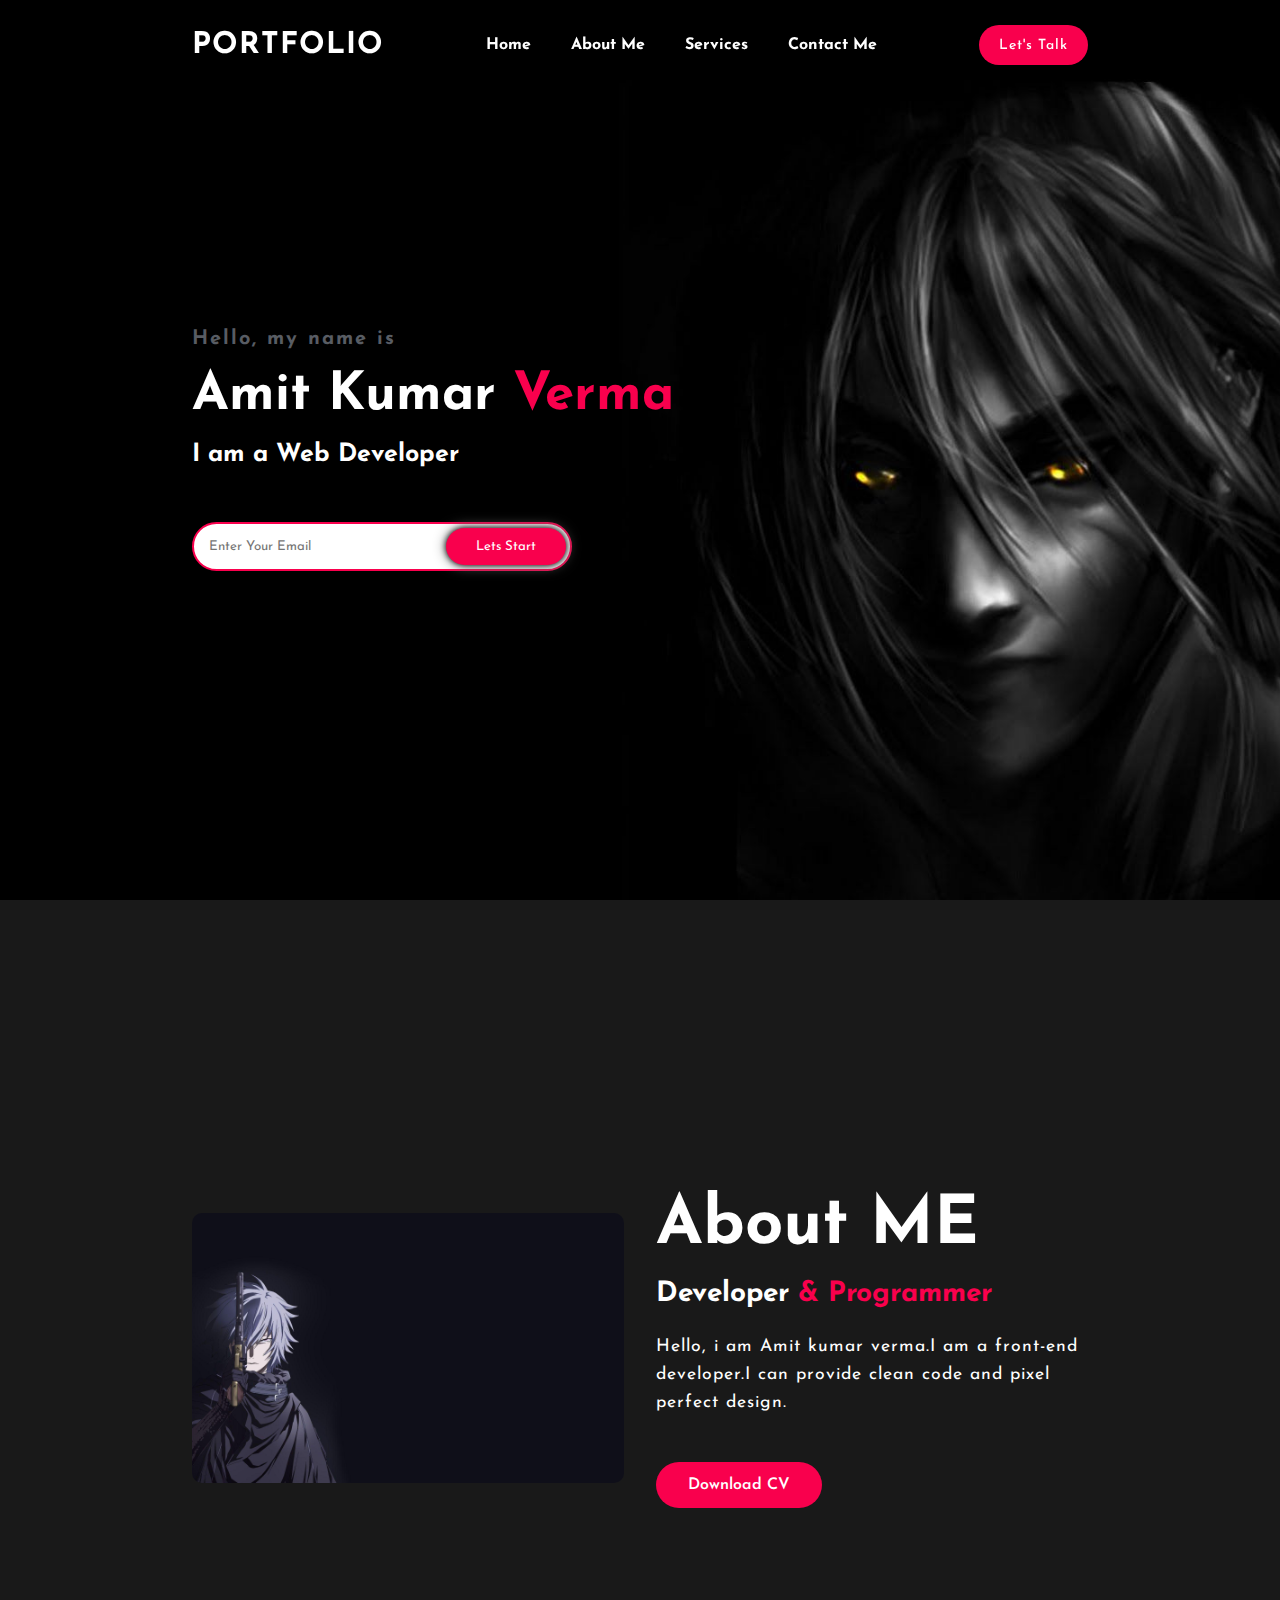
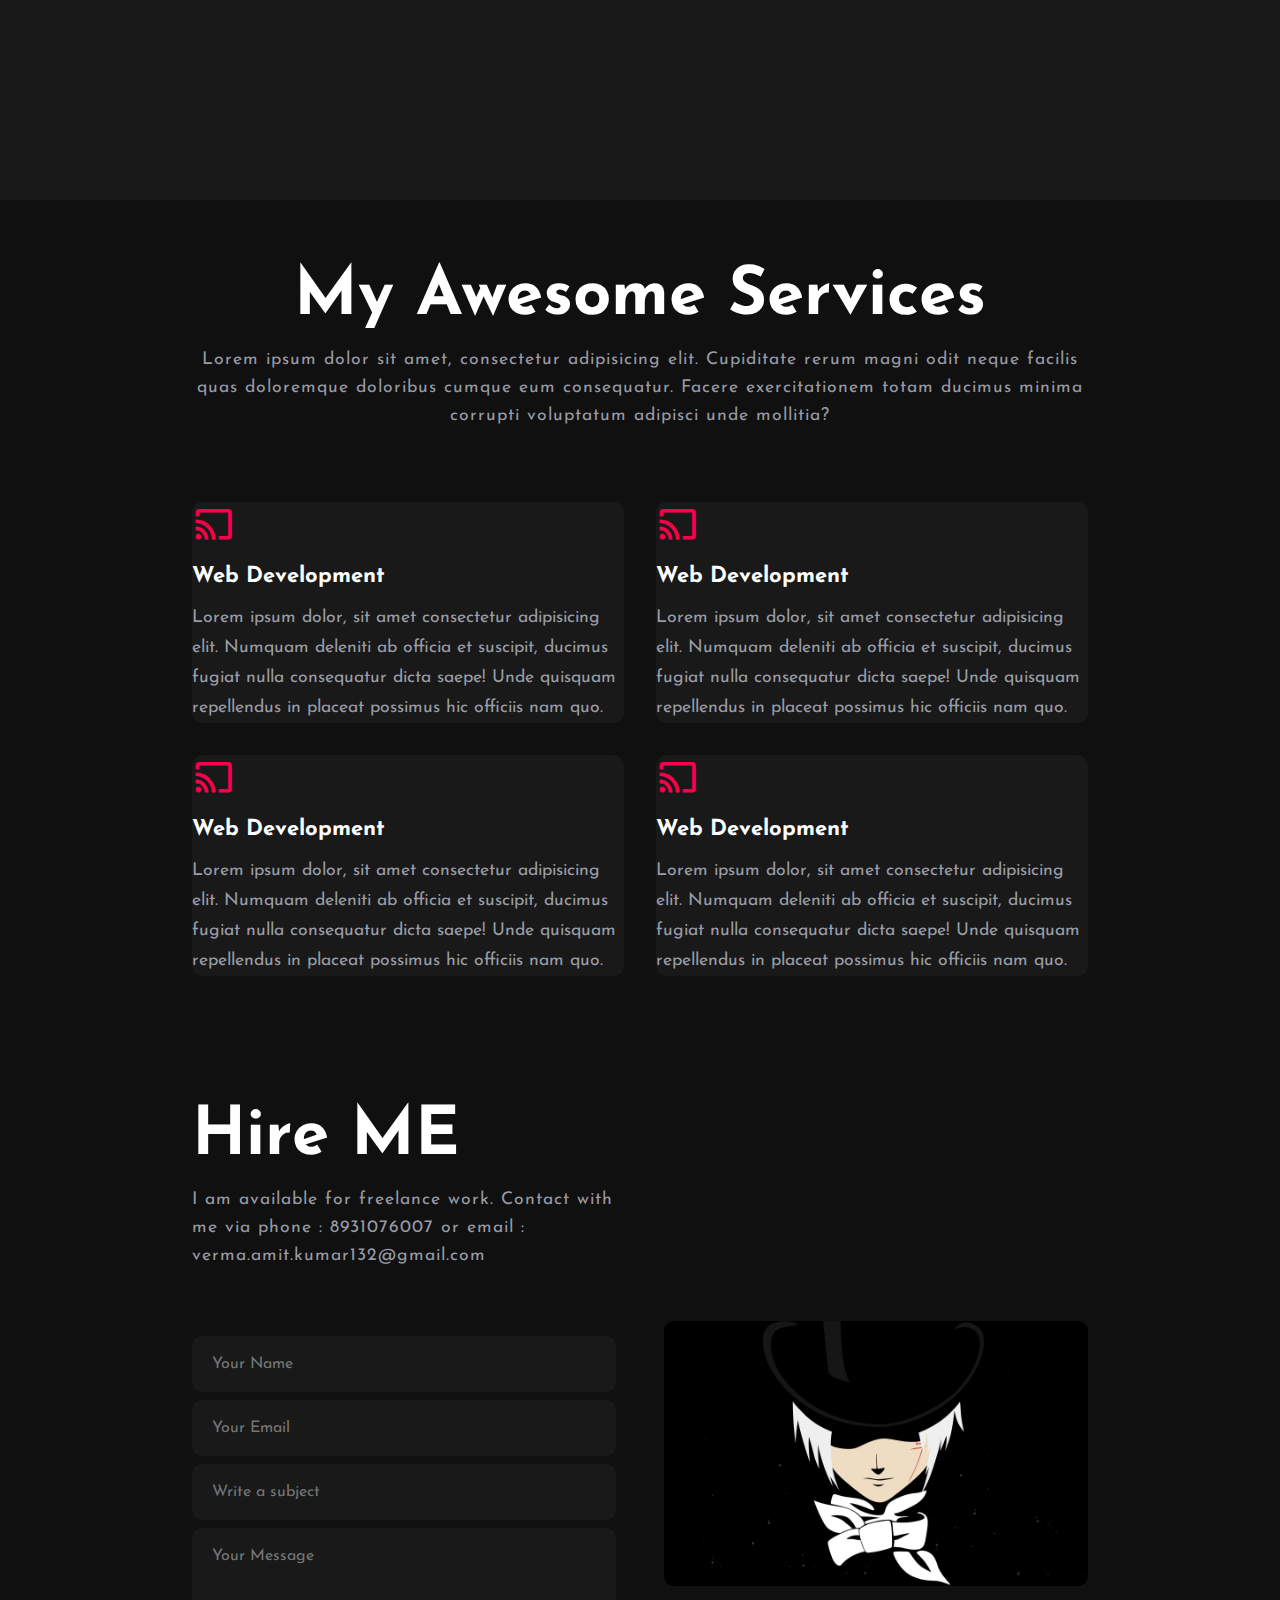
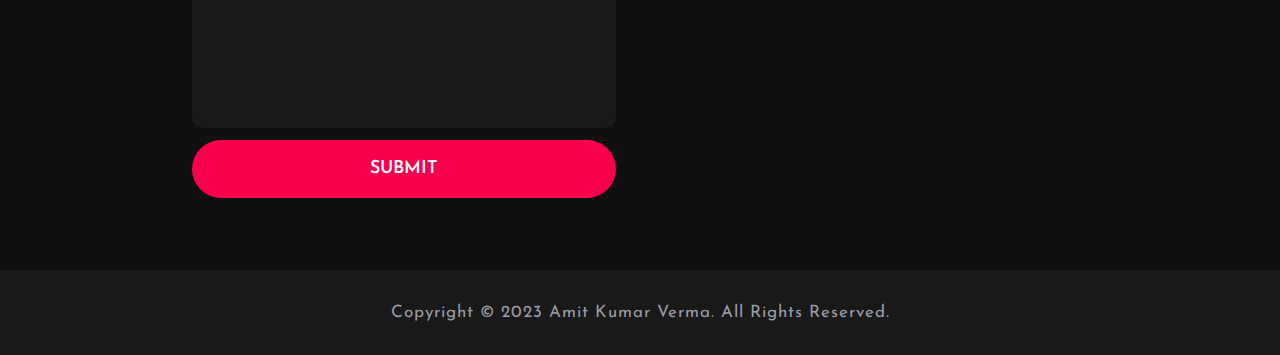
<file: mp/index.html>
<!DOCTYPE html>
<html lang="en">

<head>
    <meta charset="UTF-8">
    <meta http-equiv="X-UA-Compatible" content="IE=edge">
    <meta name="viewport" content="width=device-width, initial-scale=1.0">
    <title>MY PORTFOLIO</title>
    <link rel="stylesheet" type="text/css" href="css/style.css">
    <link rel="stylesheet" href="https://unpkg.com/boxicons@latest/css/boxicons.min.css">
    <link rel="preconnect" href="https://fonts.googleapis.com">
    <link rel="preconnect" href="https://fonts.gstatic.com" crossorigin>
    <link href="https://fonts.googleapis.com/css2?family=Josefin+Sans:wght@100;200;300;400;500;600;700&display=swap"
        rel="stylesheet">
</head>


<body>
    <!-- start header -->
    <header>
        <a href="#" class="logo">PORTFOLIO</a>
        <div class="bx bx-menu"id ="menu-icon"></div>
        <ul class="navbar">
            <li><a href="#home">Home</a></li>
            <li><a href="#about">About Me</a></li>
            <li><a href="#services">Services</a></li>
            <!-- <li><a href="#">Portfolio</a></li> -->
            <li><a href="#contact">Contact Me</a></li>
        </ul>
        <a href="#" class="h-btn">Let's Talk</a>
    </header>
    <!-- this is home section -->
    <section class="home" id="home">
        <div class="home-text">
            <h4>Hello, my name is</h4>
            <h1>Amit Kumar <span>Verma</span></h1>
            <h3>I am a Web Developer</h3>
            <div class="newslatter">
                <form >
                    <input type="email" name="email" id="mail" placeholder="Enter Your Email">
                    <input type="submit" name="submit" value="Lets Start">
                </form>
            </div>
        </div>
    </section>
     <!-- this is about section -->
     <section class="about" id="about">
        <div class="about-img">
            <img src="ak.jpg" >
        </div>
       <div class="about-text" >
        <h2>About ME</h2>
        <h5>Developer <span>& Programmer</span></h5>
        <p>
            Hello, i am Amit kumar verma.I am a front-end developer.I can provide clean code and pixel perfect design.

        </p>
        <a href="#" class="btn">Download CV</a>
       </div>
     </section>
     <!-- start services -->
     <section class="services" id="services">
        <div class="center">
            <h2>My Awesome Services</h2>
            <p>Lorem ipsum dolor sit amet, consectetur adipisicing elit. Cupiditate rerum magni odit neque facilis quas doloremque doloribus cumque eum consequatur. Facere exercitationem totam ducimus minima corrupti voluptatum adipisci unde mollitia?</p>
            </div>
            <div class="service-content">
                <div class="row">
                    <i class='bx bx-cast'></i>
                    <h3>Web Development</h3>
                    <p>Lorem ipsum dolor, sit amet consectetur adipisicing elit. Numquam deleniti ab officia et suscipit, ducimus fugiat nulla consequatur dicta saepe! Unde quisquam repellendus in placeat possimus hic officiis nam quo.</p>
            
            </div>
            <div class="row">
                <i class='bx bx-cast'></i>
                <h3>Web Development</h3>
                <p>Lorem ipsum dolor, sit amet consectetur adipisicing elit. Numquam deleniti ab officia et suscipit, ducimus fugiat nulla consequatur dicta saepe! Unde quisquam repellendus in placeat possimus hic officiis nam quo.</p>
        
        </div>
        <div class="row">
            <i class='bx bx-cast'></i>
            <h3>Web Development</h3>
            <p>Lorem ipsum dolor, sit amet consectetur adipisicing elit. Numquam deleniti ab officia et suscipit, ducimus fugiat nulla consequatur dicta saepe! Unde quisquam repellendus in placeat possimus hic officiis nam quo.</p>
    
    </div>
    <div class="row">
        <i class='bx bx-cast'></i>
        <h3>Web Development</h3>
        <p>Lorem ipsum dolor, sit amet consectetur adipisicing elit. Numquam deleniti ab officia et suscipit, ducimus fugiat nulla consequatur dicta saepe! Unde quisquam repellendus in placeat possimus hic officiis nam quo.</p>

    </div>
        </div>

     </section>
     <!-- start portfolio -->
     <!-- <section class="portfolio" id="portfolio">
        <div class="center">
            <h2>My Awesome Services</h2>
            <p>Lorem ipsum dolor sit amet, consectetur adipisicing elit. Cupiditate rerum magni odit neque facilis quas doloremque doloribus cumque eum consequatur. Facere exercitationem totam ducimus minima corrupti voluptatum adipisci unde mollitia?</p>
            </div>
            <div class="portfolio-content">
                <div class="box">
                    <img src="ak.jpg" >
                    <p>Web Developer</p>
                    <h5>The service provided</h5>

                </div>

            </div>
     </section> -->
     <!-- Strat contact -->
     <section class="contact" id="contact">
        <div class="contact-form">
            <h2>Hire ME</h2>
            <p>I am available for freelance work. Contact with me via phone : 8931076007 or email : verma.amit.kumar132@gmail.com</p>
            <form action="">
                <input type="text" placeholder="Your Name" required>
                <input type="email" name="" id="" placeholder="Your Email" required>
                <input type=""  placeholder="Write a subject" required>
                <textarea name="" id="" cols="30" rows="10" placeholder="Your Message" required></textarea>
                <input type="submit" name="" value="submit" class="send">
            </form>
        </div>
        <div class="contact-img">
            <img src="black.jpg" >
        </div>
     </section>
     <!-- start footer -->
     <div class="footer"> 
        <p>Copyright © 2023 Amit Kumar Verma. All Rights Reserved.</p>
     </div>
<script type="text/javascript" src="js/script.js" ></script>
</body>

</html>
</file>
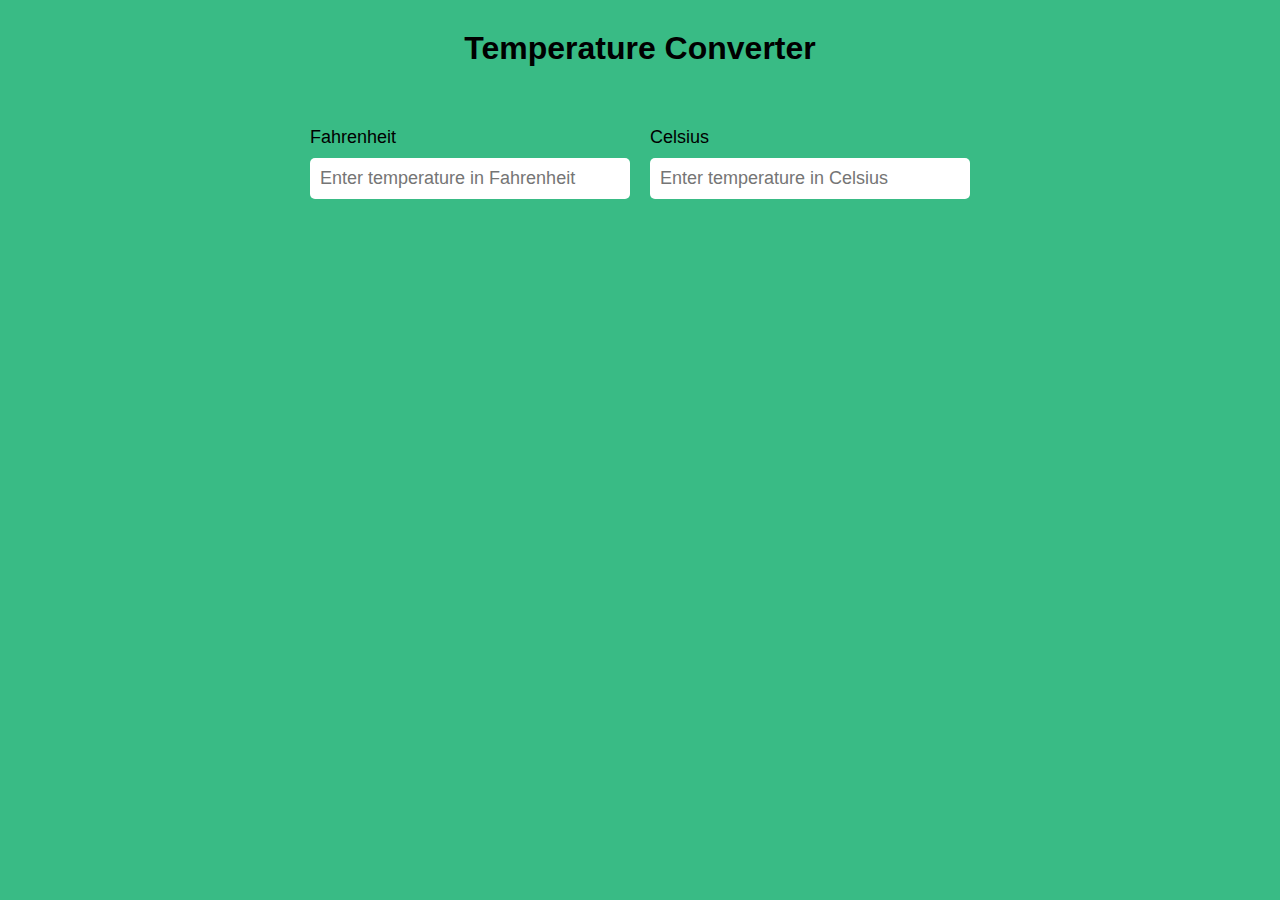
<file: temp converter/index.html>
<!DOCTYPE html>
<html>
<head>
	<title>Temperature Converter</title>
	<link rel="stylesheet" type="text/css" href="style.css">
</head>
<body>
	<h1>Temperature Converter</h1>
	<div class="container">
		<div class="input">
			<label for="fahrenheit">Fahrenheit</label>
			<input type="number" id="fahrenheit" placeholder="Enter temperature in Fahrenheit" onchange="convert('fahrenheit')">
		</div>
		<div class="input">
			<label for="celsius">Celsius</label>
			<input type="number" id="celsius" placeholder="Enter temperature in Celsius" onchange="convert('celsius')">
		</div>
	</div>
	<script src="script.js"></script>
</body>
</html>
</file>
<file: mp/css/style.css>
*{
    padding: 0;
    margin: 0;
    box-sizing: border-box;
    font-family: 'Josefin Sans', sans-serif;
    list-style: none;
    text-decoration: none;
    scroll-behavior: smooth;
    scroll-padding-top: 3.5rem;

}
:root{
   --bg-color:#101010;
    --secound-bg-color:#191919;
    --text-color:#fff;
    --secound-color:#c6c9d8bf;
    --main-color:#f9004d;
    --big-font:3.3rem;
    --h2-font:4.2rem;
    --p-font:1.1rem;

}
body{
background: var(--bg-color);
color: var(--text-color);
}
header{
    position: fixed;
    width: 100%;
    top: 0;
    right: 0;
    z-index: 1000;
    display: flex;
     align-items: center;
     justify-content: space-between;
     background: transparent;
     padding: 25px 15%;
     transition-duration: .3s;

}
.logo{
    color: var(--text-color);
    font-size: 30px;
    font-weight: bold;
    letter-spacing: 1px;

}
.navbar{
    display: flex;
     
}
.navbar li{
    position: relative;
}
.navbar a{

    color: var(--text-color);
    font-weight: bold;
    font-size: 1rem;
    padding: 10px 20px;
}
.navbar a::after{
    content: '';
    position: absolute;
    width: 0;
    height: 2px;
    background: var(--main-color);
    left: 0;
    bottom: -4px;
    transition: ease .40s;
}
.navbar a:hover:after{
width: 100%;

}
#menu-icon{
    font-size: 32px;
    color: var(--text-color);
    z-index :10001;
    cursor: pointer;
   display: none;
}
.h-btn{
    padding: 0 20px;
    height: 40px;
    display: inline-block;
    line-height: 42px;
    background: var(--main-color);
    color: var(--text-color);
    border: none;
    border-radius: 20px;
    font-size:14px;
    font-weight: 500;
    letter-spacing: 1px;
    transition: .30s;
}
.h-btn:hover{
    transform:translatey(-3px);
}
section{
   padding: 4rem 15%;
    
}
.home{
    height: 100vh;
    width: 100%;
    background: url(akv.jpg);
    background-size:cover ;
    background-position: center;
    position: relative;
    display: grid;
    grid-template-columns: repeat(1,1fr);
    align-items: center;
}
.home-text h1{
    margin: 20px 0px 20px;
    font-size: var(--big-font);

}
span{
    color: var(--main-color);

}
.home-text h3{
    font-size: 25px;
    margin-bottom: 55px;


}
.home-text h4{
    color: #585c63;
    font-size: 20px;
    letter-spacing: 2px;
}
.newslatter form{
    width: 380px;
    max-width: 100%;
    position: relative;
}

.newslatter form input:first-child{
    display: inline-block;
    width: 100%;
    outline: none;
    padding: 16px 140px 16px 15px;
    border: 2px solid var(--main-color);
    border-radius: 30px;

}
.newslatter form input:last-child{
    position: absolute;
    display: inline-block;
    outline: none;
    border: none;
    background: var(--main-color);
    color: var(--text-color);
    padding: 12px 30px;
    border-radius: 30px;
    box-shadow: 0px 0px 6px #000, 0px 0px 14px #868686;
    cursor: pointer;
    top: 6px;
    right: 6px;
}
header.sticky{
    padding: 12px 15%;
    background: var(--main-color);
}
.sticky .navbar a::after{
    background: var(--text-color );
}
.sticky.h-btn{
    background: var(--text-color);
    color: #000;
}
.about{
background: var(--secound-bg-color);
display: grid;
height: 100vh;
grid-template-columns: repeat(2,2fr);
align-items: center;
grid-gap: 2rem;
}
.about-img img{
    max-width: 100%;
    width: 500px;
    height: auto;
    border-radius: 10px;
    
}
.about-text h2{
    font-size: var(--h2-font);
    margin-bottom: 20px;

}
.about-text h5{
    font-size: 28px;
    margin-bottom: 25px;

}
.about-text p{
    counter-reset: var(--secound-color);
    letter-spacing: 1px;
    line-height: 28px;
    max-width: 590px;
    font-size: var(--p-font);
    margin-bottom: 45px;

}
.btn{
    display: inline-block;
    background: var(--main-color);
    color: var(--text-color);
    border: 2px solid transparent;
    font-weight: 600;
    padding: 13px 30px;
    border-radius: 30px;
    transition: ease .35s;
}
.btn:hover{
    transform: translatey(-8px);
    border: 2px solid var(--main-color);
    background: transparent;
}
.services{
    background: var(--bg-color);
    /* height: 100vh; */
    margin-top: 0;
}
.center{
    text-align: center;
}
.center h2{
    font-size:var(--h2-font) ;
    margin-bottom: 15px;

}
.center p{
    color: var(--secound-color);
    letter-spacing: 1px;
    line-height: 28px;
    font-size: var(--p-font);
}
.service-content{
    display: grid;
    grid-template-columns: repeat(auto-fit,minmax(370px,auto));
    grid-gap: 2rem;
    align-items: center;
    margin-top: 4.5rem;

}
.row{
    background: var(--secound-bg-color);
   padding: 55px, 30px;
   border-radius: 10px;
   cursor: pointer;
   transition: all .35s;
}
.row i{
    color: var(--main-color);
    margin-bottom: 20px;
    font-size: 2.7rem;
}
.row h3{
    color: var(--text-color);
    font-size: 22px;
    font-weight: 700;
    margin-bottom: 15px;

}
.row p{
    color: var(--secound-color);
    line-height: 30px;
    font-size: var(--p-font);

}
.row:hover{
    transform: translatey(-8px);
}
.contact{
    background: var(--bg-color);
    display: grid;
    grid-template-columns: repeat(2,2fr);
    align-items: center;
    grid-gap: 3rem;
}
.contact-img img{
    max-width: 100%;
    width: 700px;
    height: auto;
    border-radius: 10px;

}
.contact-form h2{
    font-size: var(--h2-font);
    margin-bottom:15px ;

}
.contact-form p{
    color: var(--secound-color);
    letter-spacing: 1px;
    line-height: 28px;
    font-size: var(--p-font);
    margin-bottom: 4.1rem;
}
.contact-form form{
    position: relative;
}
.contact-form form input,form textarea{
    width: 100%;
    padding: 20px;
    border: none;
    outline: none;
    background: var(--secound-bg-color);
    color: var(--text-color);
    font-size: 1rem;
    margin-bottom: 0.5rem;
    border-radius: 10px;

}
.contact-form textarea{
    resize: none;
    height: 200px;
}
.contact-form form .send{
    display: inline-block;
    background: var(--main-color);
    color: var(--text-color);
    font-size: 18px;
    font-weight: 600;
    border-radius: 30px;
    transition: ease 0.35s;
    text-transform: uppercase;

}
.contact-form form .send:hover{
    transform: translateY(-8px);
    cursor: pointer;
}
.footer{
    text-align: center;
    background: var(--secound-bg-color);
    padding: 34px;

}
.footer p{
    font-size: 17px;
    color: var(--secound-color);
    letter-spacing: 1px;
}
@media(max-width: 1270px){
    header{
        padding: 18px 4%;
        transition: .2s;
    }
    header.sticky{
        padding: 10px 4%;
        transition:  .2s;

    }
    section{
        padding: 80px 4%;
        transition: .2s;

    }
    :root{
        --big-font:4.8rem;
        --h2-font: 3.8rem;
        --p-font:1rem;
        transition: .2s;
    
    }
}
@media (max-width: 990px){
    .home{
        height: 85vh;
    }
    #menu-icon{
        display: initial;

    }
    .navbar{
        position: absolute;
        top: -700px;
        left: 0;
        right: 0;
        flex-direction: column;
        background: var(--bg-color);
        text-align: left;
        transition: all .30s;
    }
    .navbar a{
        display: block;
        padding: 1.1rem;
        margin: 1.3rem;
        border-left: 2px solid var(--text-color);
    }
    .navbar a:hover{
        background: var(--main-color);
    }
    .navbar a::after{
        display: none;
    }
    .navbar.active{
    top: 100%;
    }
    .about{
        grid-template-columns: 1fr;

    }
    .about-img{
        text-align: center;
        margin-bottom:30px ;
    }
    .about-img img{
        max-width: 100%;
        width: 700px;
        height: auto;
    }
    .contact{
        grid-template-columns: 1fr;
    }
    .contact-img{
        text-align: center;
        margin-bottom: 25px;

    }
    .contact-form{
        order: 2;
    }
    
}
</file>
<file: temp converter/style.css>
body {
	font-family: Arial, sans-serif;
	background-color: #39bb85;
}

h1 {
	text-align: center;
	margin-top: 30px;
}

.container {
	margin: 50px auto;
	width: 80%;
	max-width: 800px;
	display: flex;
	flex-wrap: wrap;
	justify-content: center;
}

.input {
	width: 40%;
	margin: 10px;
	display: flex;
	flex-direction: column;
}

label {
	margin-bottom: 10px;
	font-size: 18px;
}

input {
	padding: 10px;
	border-radius: 5px;
	border: none;
	font-size: 18px;
}
</file>
